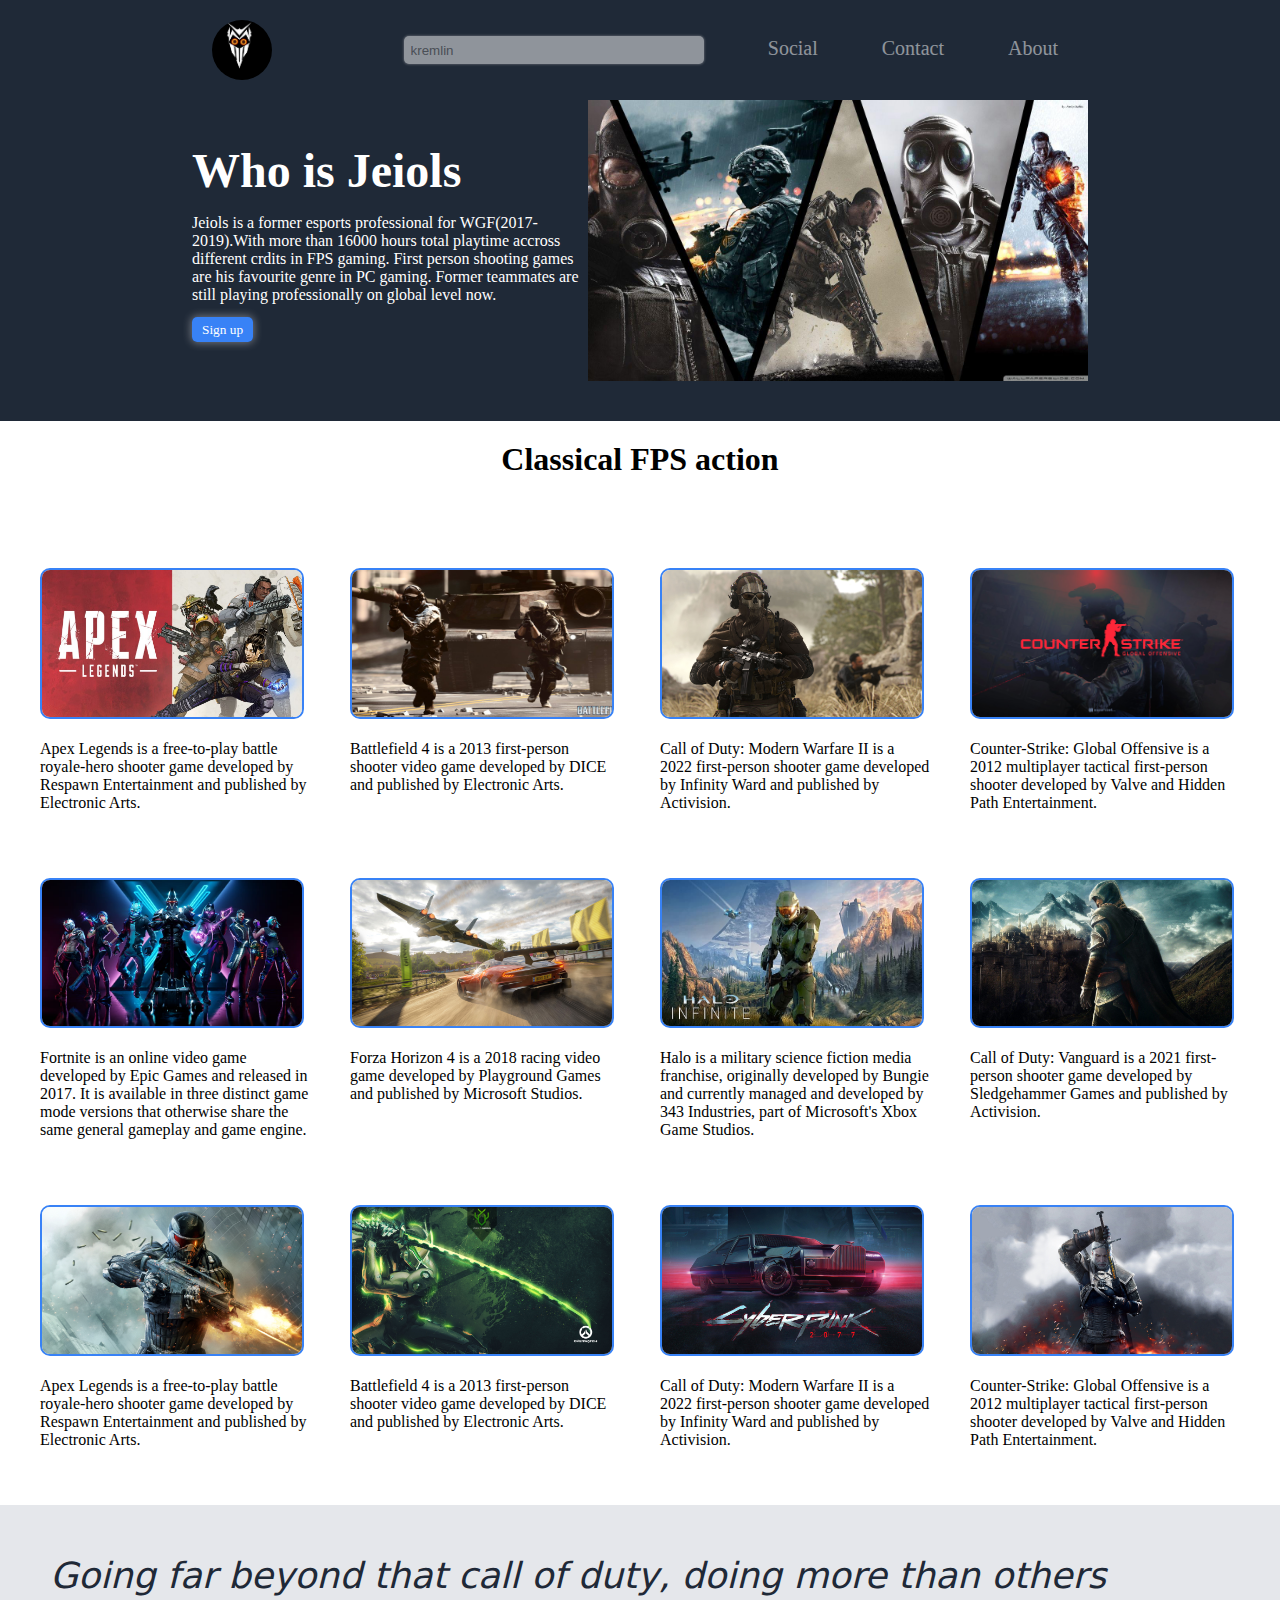
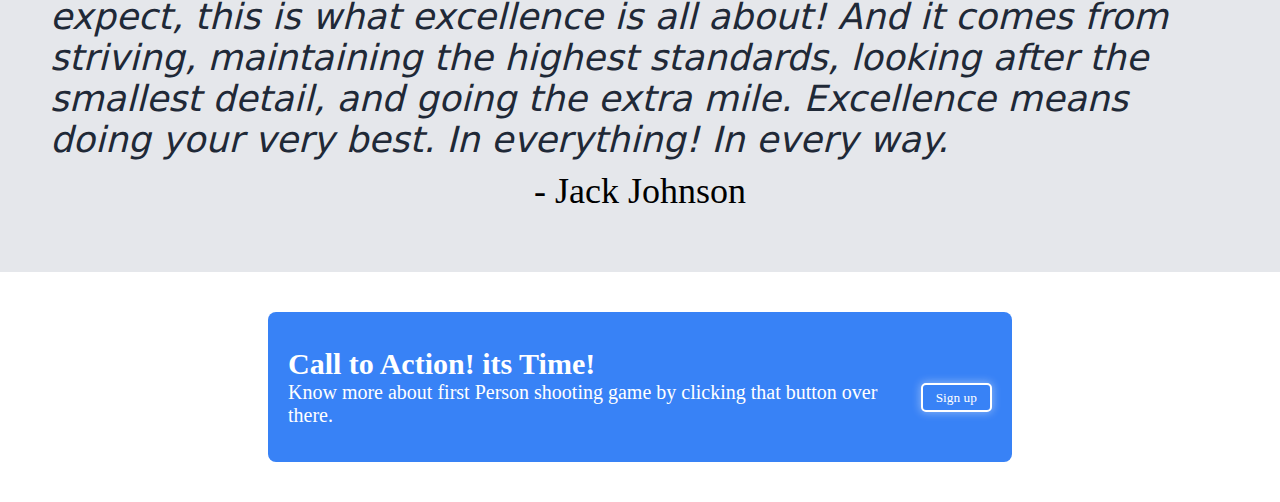
<file: index.html>
<!DOCTYPE html>
<html lang="en">
<head>
    <meta charset="UTF-8">
    <meta http-equiv="X-UA-Compatible" content="IE=edge">
    <meta name="viewport" content="width=device-width, initial-scale=1.0">
    <title>Landing Homepage</title>
    <link rel="stylesheet" href="style.css">
</head>
<body>
    <div class="c1">
        <div class="first">
         <img src="./images/unnamed.jpg" alt="Logo" class="logo">
            <div class="link">
            <ul> 
                <li><input type="search" placeholder="kremlin"/> </li>
                <li><a href="#">Social</a></li>
                <li><a href="#">Contact</a></li>
                <li><a href="#">About</a></li>
            </ul>
            </div>
         </div>
         <div class="content">
            <div class="mal">
            <h1>Who is Jeiols</h1>
            <p>Jeiols is a former esports professional for WGF(2017-2019).With more than 16000 hours total playtime accross different crdits
                in FPS gaming. First person shooting games are his favourite genre in PC gaming. Former teammates are still playing professionally on global level now.</p>
            <a href="form.html" class="button" target="_blank">Sign up</a>
            </div>
            <img src="./images/div.jpg" alt="Kremlin">
         </div>
    </div>
    <div class="cl2">
        <h1>Classical FPS action</h1>
        <div class="internal">
            <div>
               <a href="https://www.ea.com/games/apex-legends" target="_blank"><img src="images/apex.jpg" alt="apex legend"> </a>
                <p>Apex Legends is a free-to-play battle royale-hero shooter game developed by Respawn Entertainment and published by Electronic Arts.</p>
            </div>
            <div>
               <a href="https://www.ea.com/games/battlefield/battlefield-4" target="_blank"><img src="images/battlefield_4.0.jpg" alt="battlefield 4"></a>
                <p>Battlefield 4 is a 2013 first-person shooter video game developed by DICE and published by Electronic Arts.</p>
            </div>
            <div>
               <a href="https://www.callofduty.com/modernwarfare2" target="_blank"> <img src="./images/new_era-mw2.jpg" alt="MW2"> </a>
                <p>Call of Duty: Modern Warfare II is a 2022 first-person shooter game developed by Infinity Ward and published by Activision.</p>
            </div>
            <div>
               <a href="https://blog.counter-strike.net/" target="_blank"> <img src="./images/csgo-betting.jpg" alt="CSGO"> </a>
                <p>Counter-Strike: Global Offensive is a 2012 multiplayer tactical first-person shooter developed by Valve and 
                    Hidden Path Entertainment.</p>
            </div>
        </div>
        <div class="internal">
            <div>
               <a href="https://www.ea.com/games/apex-legends" target="_blank"><img src="images/fortnite.jpg" alt="apex legend"> </a>
                <p>Fortnite is an online video game developed by Epic Games and released in 2017. It is available in three distinct game mode versions that otherwise share the same general gameplay and game engine.</p>
            </div>
            <div>
               <a href="https://www.ea.com/games/battlefield/battlefield-4" target="_blank"><img src="images/forza.jpg" alt="battlefield 4"></a>
                <p>Forza Horizon 4 is a 2018 racing video game developed by Playground Games and published by Microsoft Studios.</p>
            </div>
            <div>
               <a href="https://www.callofduty.com/modernwarfare2" target="_blank"> <img src="./images/halo.jpg" alt="MW2"> </a>
                <p>Halo is a military science fiction media franchise, originally developed by Bungie and currently managed and developed by 343 Industries, part of Microsoft's Xbox Game Studios.</p>
            </div>
            <div>
               <a href="https://blog.counter-strike.net/" target="_blank"> <img src="images/wp4806803-computer-cool-epic-hd-wallpapers.jpg" alt="CSGO"> </a>
                <p>
                    Call of Duty: Vanguard is a 2021 first-person shooter game developed by Sledgehammer Games and published by Activision.</p>
            </div>
        </div>
        <div class="internal">
            <div>
               <a href="https://www.ea.com/games/apex-legends" target="_blank"><img src="images/wp5231505-4k-gaming-wallpapers.jpg" alt="apex legend"> </a>
                <p>Apex Legends is a free-to-play battle royale-hero shooter game developed by Respawn Entertainment and published by Electronic Arts.</p>
            </div>
            <div>
               <a href="https://www.ea.com/games/battlefield/battlefield-4" target="_blank"><img src="images/wp5231513-4k-gaming-wallpapers.jpg" alt="battlefield 4"></a>
                <p>Battlefield 4 is a 2013 first-person shooter video game developed by DICE and published by Electronic Arts.</p>
            </div>
            <div>
               <a href="https://www.callofduty.com/modernwarfare2" target="_blank"> <img src="images/wp5231544-4k-gaming-wallpapers.jpg" alt="MW2"> </a>
                <p>Call of Duty: Modern Warfare II is a 2022 first-person shooter game developed by Infinity Ward and published by Activision.</p>
            </div>
            <div>
               <a href="https://blog.counter-strike.net/" target="_blank"> <img src="images/kremlinn.jpg" alt="CSGO"> </a>
                <p>Counter-Strike: Global Offensive is a 2012 multiplayer tactical first-person shooter developed by Valve and 
                    Hidden Path Entertainment.</p>
            </div>
        </div>
    </div>
    <div class="c3">
        <article>Going far beyond that call of duty, doing more than others expect, 
            this is what excellence is all about! And it comes from striving, maintaining the highest standards, 
            looking after the smallest detail, and going the extra mile. Excellence means doing your very best. In everything! In every way.</article>
        <p class="p2"> - Jack Johnson</p>
    </div>
    <div class="cl3">
        <div class="box">
            <div>
                <h1>Call to Action! its Time!</h1>
                <a href="signin.html"><p>Know more about first Person shooting game by clicking that button over there.</p></a>
            </div>
            <a class="button" href="form.html" target="_blank" >Sign up</a>
        </div>
    </div>
</body>
</html>
</file>
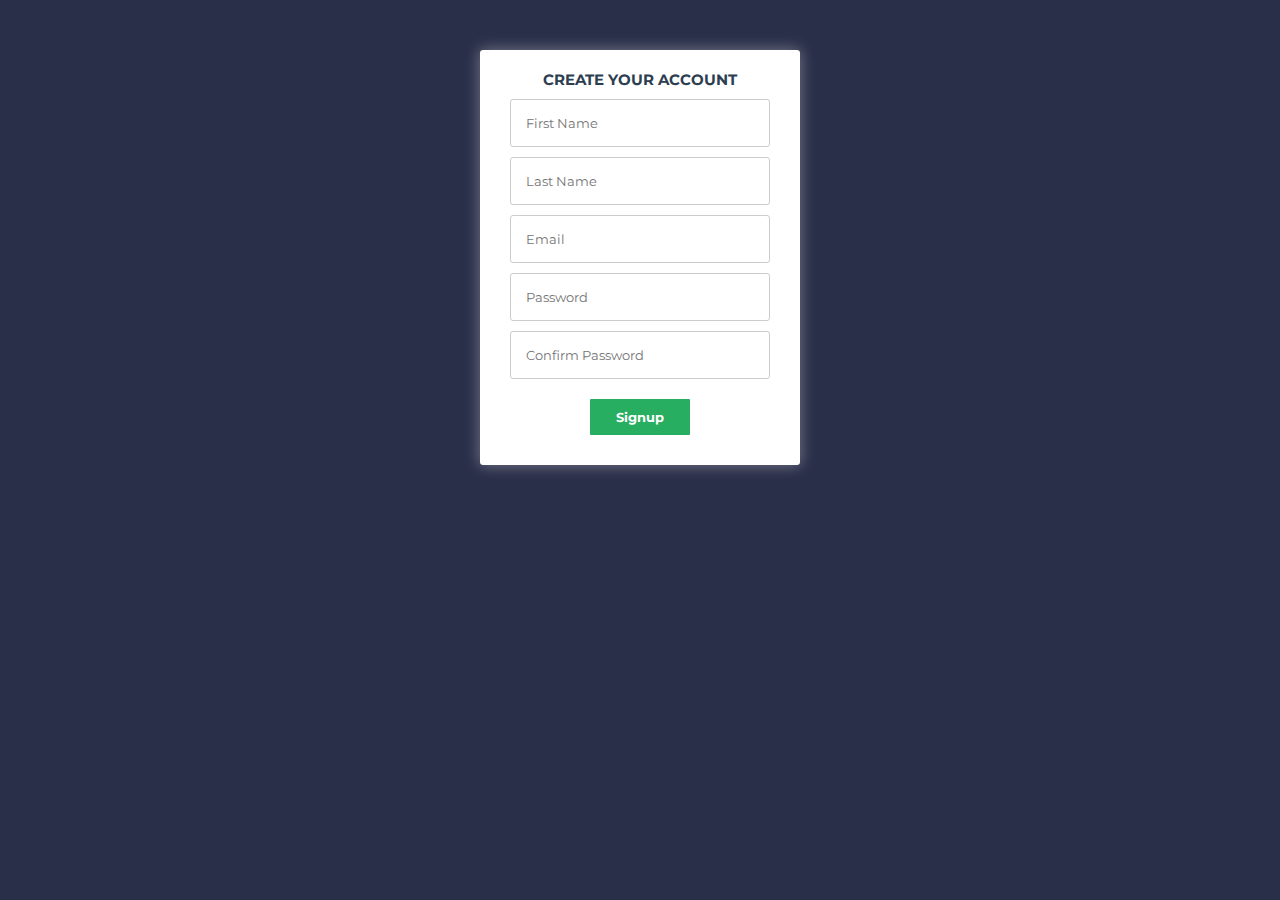
<file: form.html>
<html>
<head>
    <title>
        Account Creation
    </title>
    <link rel="stylesheet" href="form.css">
</head>
<form id="msform">
    <fieldset>
      <h2 class="fs-title">Create your account</h2>
      <input type="text" name="fname" placeholder="First Name" />
      <input type="text" name="lname" placeholder="Last Name" />
      <input type="text" name="email" placeholder="Email" />
      <input type="password" name="pass" placeholder="Password" />
      <input type="password" name="cpass" placeholder="Confirm Password" />
      <input type="button" name="signup" class="next action-button" value="Signup" />
    </fieldset>
  </form>
  </html>
</file>
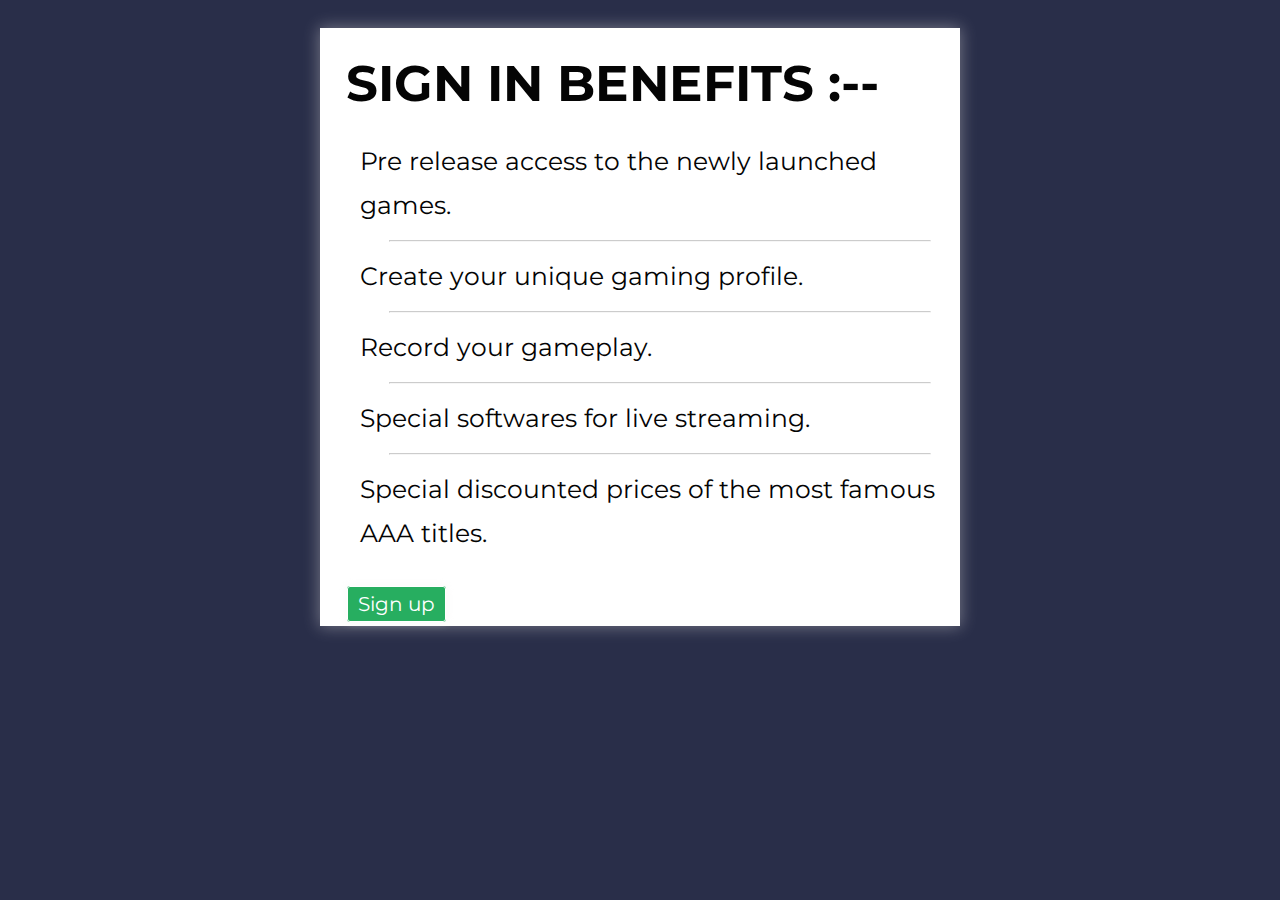
<file: signin.html>
<!DOCTYPE html>
<html lang="en">
<head>
    <meta charset="UTF-8">
    <meta http-equiv="X-UA-Compatible" content="IE=edge">
    <meta name="viewport" content="width=device-width, initial-scale=1.0">
    <title>Benefits</title>
    <link rel="stylesheet" href="signin.css">
</head>
<body>
    <div class="msform">
        <table>
        <h1>SIGN IN BENEFITS :--</h1>
            <ul>
                <li>Pre release access to the newly launched games.</li>
                <hr>
                <li>Create your unique gaming profile.</li>
                <hr>
                <li>Record your gameplay.</li>
                <hr>
                <li>Special softwares for live streaming.</li>
                <hr>
                <li>Special discounted prices of the most famous AAA titles.</li>
            </ul>
        </table>
        <a class="button" href="form.html" target="_blank" >Sign up</a>
    </div>
</body>
</html>
</file>
<file: style.css>
@font-face {
    font-family: "San Francisco";
    font-weight: 400;
    src: url("https://applesocial.s3.amazonaws.com/assets/styles/fonts/sanfrancisco/sanfranciscodisplay-regular-webfont.woff");
  }
body{
    display: flex;
    flex-direction: column;
    margin: 0;
    font-family: 'San Francisco';
}
ul{
    list-style: none;
}

.c1{ 
    display: flex;
    flex-direction: column;
    background-color: #1f2937;
    justify-content: center;
    color: white;
    padding-bottom: 40px;
}
.c1 button{
    width: 100px;
    height: 30px;
}
input{
    box-shadow: 0 0 2px 1px rgba(244, 240, 240, 0.4);
    border: 0;
    padding: 6.8px;
    width: 300px;
    border-radius: 5px;

}
.content{
    display: flex;
    justify-content: center;
    align-items: center;
    margin: 0 15vw;
}
.mal{
    padding: 0;
    margin: 0;
}
.content h1{
    font-size: 48px;
    font-weight: bold;
    margin: 0;
}
.content img{
    width: 500px;

}
.logo{
    clip-path: circle(30%);
    width: 100px;
}
li{
    opacity: 0.5;
    margin: 0 30px;
    display: inline;
}
.first{
    display: flex;
    justify-content: space-between;
    align-items: center;
    margin: 0 15vw;
}
a{
    color: white;
    text-decoration: none;
    font-size: 20px;
}
li:hover{
    opacity: 1;
}
.cl2 h1{
    text-align: center;
    margin-top: 20px;
    margin-bottom: 40px;
}
.cl2{
padding-bottom: 40px;
}
.cl2{
    display: flex;
    flex-direction: column;
    gap: 50px;
}
.internal{
    display: flex;
    flex-direction: row;
    justify-content: center;
    gap: 40px;

}
.internal img{
    width: 260px;
    height: 146.52px;
    border: solid 2px #3882f6;
    border-radius: 10px;
}
.internal div{
    max-width: 270px;
}

.c3{
    display: flex;
    flex-direction: column;
    justify-content: center;
    align-items: center;
    padding: 50px;
    background-color: #e5e7eb;
    margin: 0;
}
article{
    font-family: system-ui, -apple-system, BlinkMacSystemFont, 'Segoe UI', Roboto, Oxygen, Ubuntu, Cantarell, 'Open Sans', 'Helvetica Neue', sans-serif;
    font-style: italic;
    font-weight: 100;
    font-size: 36px;
    color: #1f2937
}
.p2{
    font-size: 36px;
    margin: 10px;
}
.cl3{
    display: flex;
    justify-content: center;
    align-items: center;
    padding: 40px;
}
.box{
    display: flex;
    justify-content: center;
    align-items: center;
    height: 150px;
    width: 55vw;
    border-radius: 8px;
    padding: 0px 20px;
    background-color: #3882f6;
    color: white;
}
.box h1{
    font-size: 30px;
    margin: 0;
}
.box div{
   margin-right: 20px; 
}
.box p{
    margin: 0;
}
.box .button{
height: 15px;
margin-top: 22px;
width: 60px;
border: solid 2px white;
padding: 5px;
font-size: smaller;
text-align: center;
box-shadow: 0 0 8px 1px rgba(252, 250, 250, 0.4);
}
.button{
 border: none;
 border-radius: 5px;
 color: white;
background-color: #3882f6;
}
.mal .button{
    padding: 5px 10px;
    width: 60px;
    height: 10px;
    font-size: smaller;
    box-shadow: 0 0 8px 1px rgba(244, 240, 240, 0.4);
}
</file>
<file: form.css>
@import url(https://fonts.googleapis.com/css?family=Montserrat);

* {margin: 0; padding: 0;}

html {
	height: 100%;
	background: #292E49
}

body {
	font-family: montserrat, arial, verdana;
}
#msform {
	width: 400px;
	margin: 50px auto;
	text-align: center;
	position: relative;
}
#msform fieldset {
	background: white;
	border: 0 none;
	border-radius: 3px;
	box-shadow: 0 0 15px 1px rgba(226, 223, 223, 0.4);
	padding: 20px 30px;
	box-sizing: border-box;
	width: 80%;
	margin: 0 10%;
	position: relative;
}
#msform input {
	padding: 15px;
	border: 1px solid #ccc;
	border-radius: 3px;
	margin-bottom: 10px;
	width: 100%;
	box-sizing: border-box;
	font-family: montserrat;
	color: #2C3E50;
	font-size: 13px;
}
#msform .action-button {
	width: 100px;
	background: #27AE60;
	font-weight: bold;
	color: white;
	border: 0 none;
	border-radius: 1px;
	cursor: pointer;
	padding: 10px 5px;
	margin: 10px 5px;
}
.fs-title {
	font-size: 15px;
	text-transform: uppercase;
	color: #2C3E50;
	margin-bottom: 10px;
}
</file>
<file: signin.css>
@import url(https://fonts.googleapis.com/css?family=Montserrat);
html{
    height: 100%;
	background: #292E49
}
.msform{
    width: 50vw;
	margin: 20px 50px;
    background: white;
    box-shadow: 0 0 15px 1px rgba(226, 223, 223, 0.4);

}
body {
    display: flex;
    flex-direction: column;
    justify-content: space-around;
    align-items: center;
	font-family: montserrat, arial, verdana;
    color: rgb(4, 4, 4);
    font-size: 25px;
    gap: 30px;
    line-height: 44px;
}
ul li {
    list-style: none;
}
body h1{
    margin-left: 2vw;
}

.button{
    margin-left: 2.1vw;
    padding: 5px 10px;
    width: 60px;
    height: 10px;
    font-size: 20px;
    box-shadow: 0 0 8px 1px rgba(244, 240, 240, 0.4);
    text-decoration: none;
    background: #27AE60;
    color: white;
    border-radius: 3px;
    border: solid 1px white;
}
hr{
    opacity: 0.5;
    width: 90%;
}
</file>
